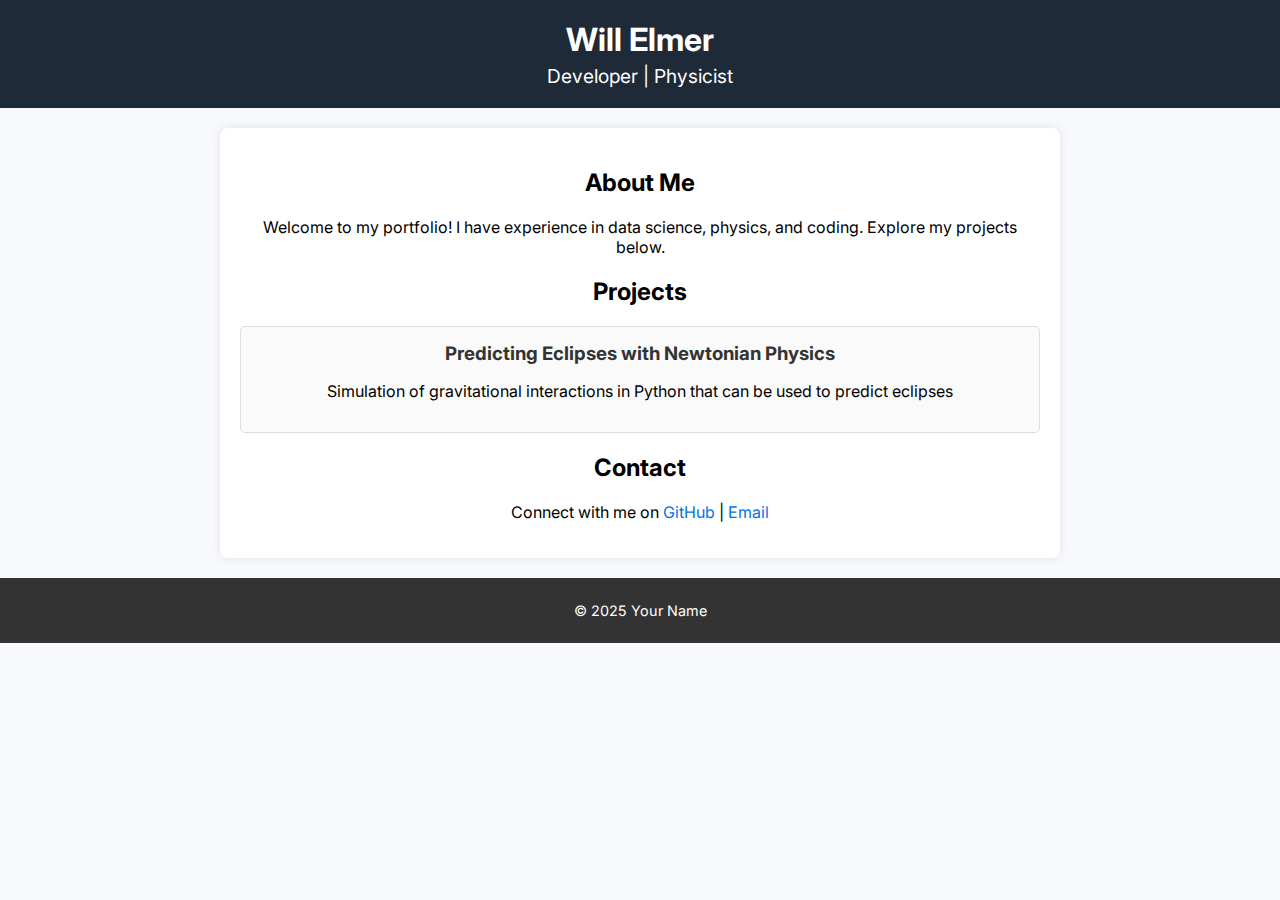
<file: index.html>
<!DOCTYPE html>
<html lang="en">
<head>
    <meta charset="UTF-8">
    <meta name="viewport" content="width=device-width, initial-scale=1.0">
    <title>William Elmer - Portfolio</title>
    <link rel="stylesheet" href="styles.css">
    <link href="https://fonts.googleapis.com/css2?family=Inter&display=swap" rel="stylesheet">
</head>
<body>
    <header>
        <h1>Will Elmer</h1>
        <p>Developer | Physicist</p>
    </header>
    <div class="container">
        <h2>About Me</h2>
        <p>Welcome to my portfolio! I have experience in data science, physics, and coding. Explore my projects below.</p>
        
        <h2>Projects</h2>
        <div class="project">
            <a href = "Projects/eclipse.html"><h3>Predicting Eclipses with Newtonian Physics</h3></a>
            <p>Simulation of gravitational interactions in Python that can be used to predict eclipses</p>
        </div>
        
        <h2>Contact</h2>
        <p>Connect with me on <a href="https://github.com/willjelmer" target="_blank">GitHub</a> | <a href="mailto:will.j.elmer@gmail.com">Email</a></p>
    </div>
    <footer>
        <p>&copy; 2025 Your Name</p>
    </footer>
</body>
</html>
</file>
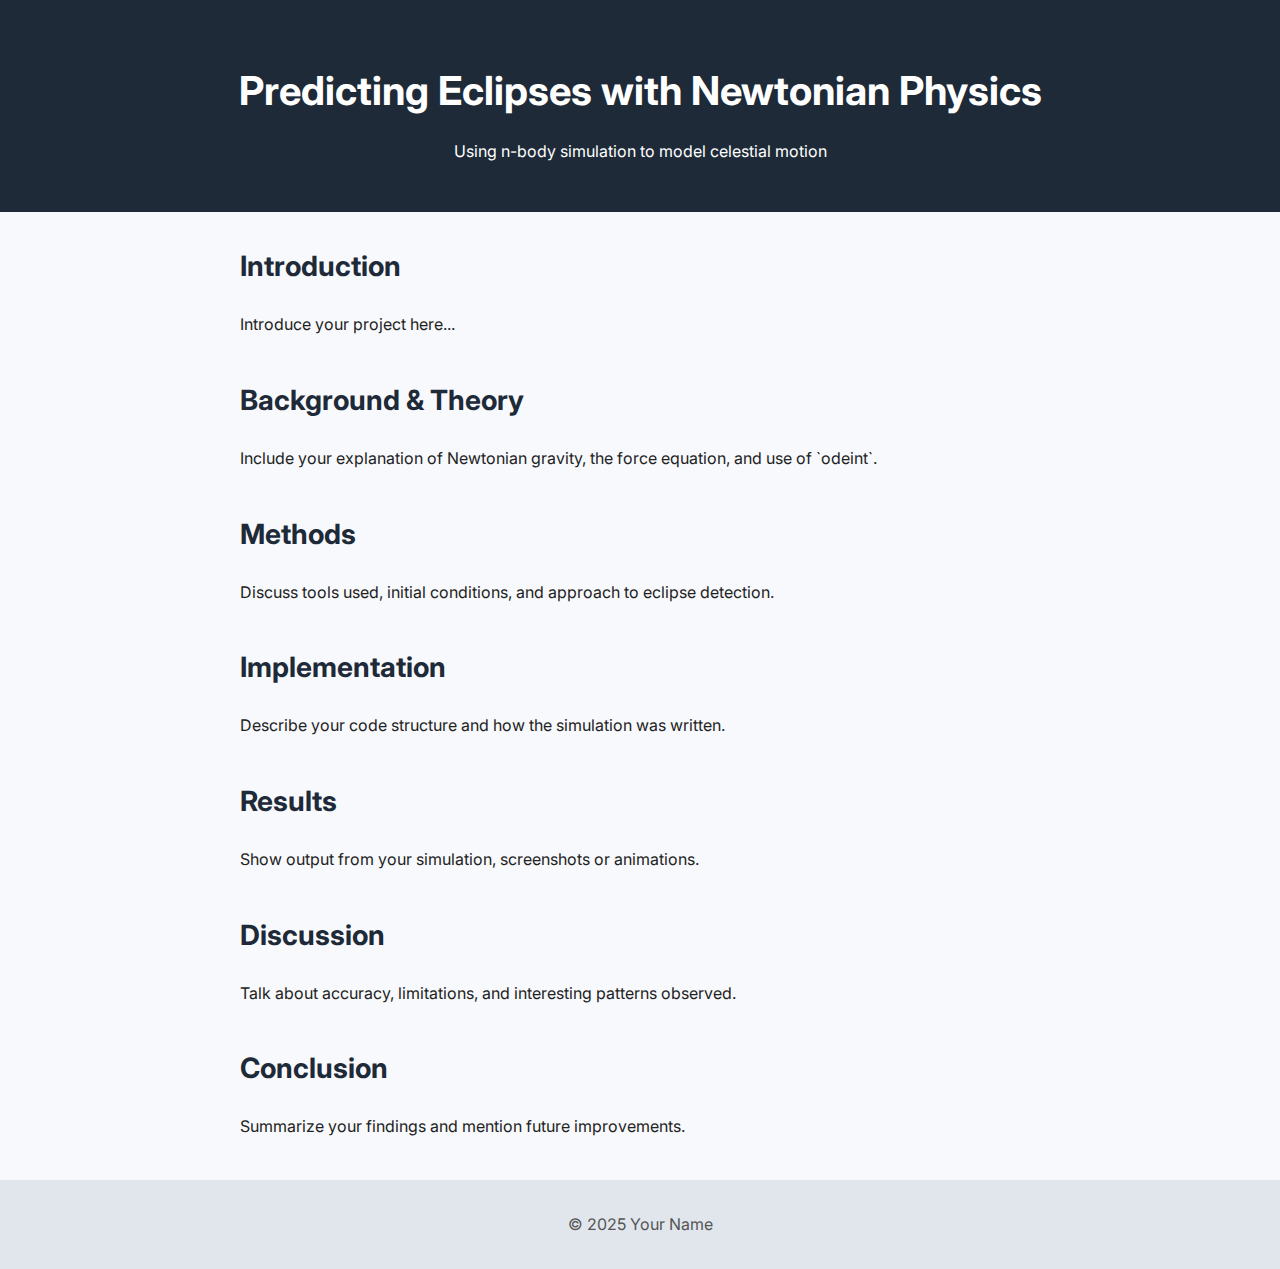
<file: Projects/eclipse.html>
<!DOCTYPE html>
<html lang="en">
<head>
  <meta charset="UTF-8" />
  <meta name="viewport" content="width=device-width, initial-scale=1.0" />
  <title>Predicting Eclipses with Newtonian Physics</title>
  <link rel="stylesheet" href="eclipse-style.css">
  <link href="https://fonts.googleapis.com/css2?family=Inter&display=swap" rel="stylesheet">
</head>
<body>
  <header>
    <h1>Predicting Eclipses with Newtonian Physics</h1>
    <p>Using n-body simulation to model celestial motion</p>
  </header>

  <main>
    <section id="introduction">
      <h2>Introduction</h2>
      <p>Introduce your project here...</p>
    </section>

    <section id="theory">
      <h2>Background & Theory</h2>
      <p>Include your explanation of Newtonian gravity, the force equation, and use of `odeint`.</p>
    </section>

    <section id="methods">
      <h2>Methods</h2>
      <p>Discuss tools used, initial conditions, and approach to eclipse detection.</p>
    </section>

    <section id="implementation">
      <h2>Implementation</h2>
      <p>Describe your code structure and how the simulation was written.</p>
    </section>

    <section id="results">
      <h2>Results</h2>
      <p>Show output from your simulation, screenshots or animations.</p>
    </section>

    <section id="discussion">
      <h2>Discussion</h2>
      <p>Talk about accuracy, limitations, and interesting patterns observed.</p>
    </section>

    <section id="conclusion">
      <h2>Conclusion</h2>
      <p>Summarize your findings and mention future improvements.</p>
    </section>
  </main>

  <footer>
    <p>© 2025 Your Name</p>
  </footer>
</body>
</html>
</file>
<file: styles.css>
/* General Styles */
body {
    font-family: 'Inter', sans-serif;
    margin: 0;
    padding: 0;
    background-color: #f7f9fc;
    text-align: center;
}

/* Header */
header {
    background: #1e2a38;
    color: #fff;
    padding: 20px;
}

header h1 {
    margin: 0;
    font-size: 2em;
}

header p {
    margin: 5px 0 0;
    font-size: 1.2em;
}

/* Main Container */
.container {
    max-width: 800px;
    margin: 20px auto;
    background: #fff;
    padding: 20px;
    border-radius: 8px;
    box-shadow: 0px 0px 10px rgba(0,0,0,0.1);
}

/* Projects */
.project {
    margin: 20px 0;
    padding: 15px;
    border: 1px solid #ddd;
    border-radius: 5px;
    background: #fafafa;
}

.project h3 {
    margin: 0;
    color: #333;
}

/* Links */
a {
    color: #0073e6;
    text-decoration: none;
}

a:hover {
    text-decoration: underline;
}

/* Footer */
footer {
    margin-top: 20px;
    padding: 10px;
    background: #333;
    color: #fff;
    font-size: 0.9em;
}
</file>
<file: Projects/eclipse-style.css>
/* Basic style using Inter font and clean layout */
body {
    font-family: 'Inter', sans-serif;
    line-height: 1.6;
    margin: 0;
    padding: 0;
    background-color: #f7f9fc;
    color: #222;
  }
  
  header {
    background-color: #1e2a38;
    color: white;
    padding: 2rem;
    text-align: center;
  }
  
  main {
    max-width: 800px;
    margin: 2rem auto;
    padding: 0 1rem;
  }
  
  section {
    margin-bottom: 2.5rem;
  }
  
  h1 {
    font-size: 2.5rem;
    margin-bottom: 0.5rem;
  }
  
  h2 {
    font-size: 1.75rem;
    margin-top: 1.5rem;
    color: #1e2a38;
  }
  
  footer {
    text-align: center;
    padding: 1rem;
    background-color: #e1e6ed;
    color: #555;
  }
</file>
